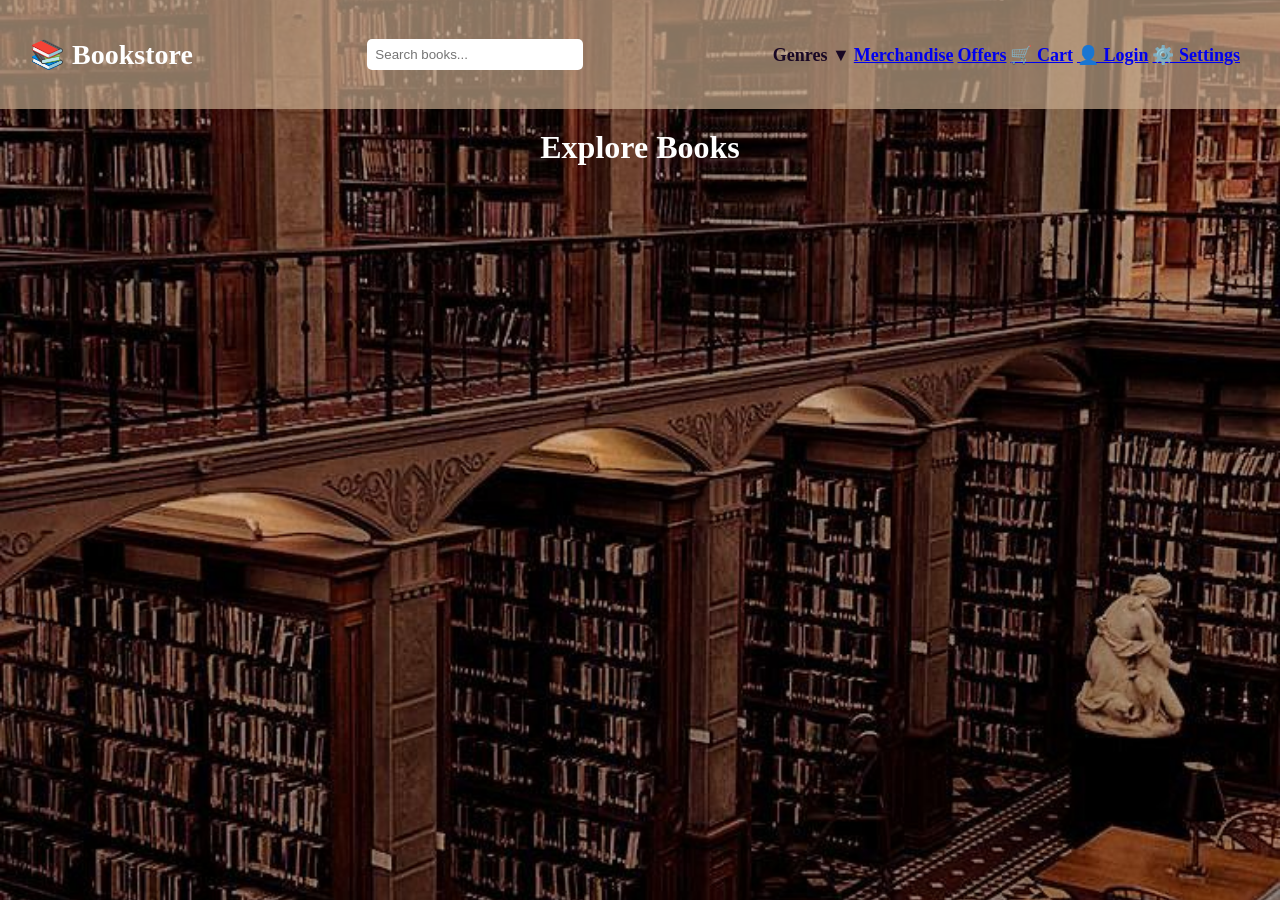
<file: frontend/index.html>
<!DOCTYPE html>
<html>

<head>
    <title>Bookstore</title>
    <link rel="stylesheet" href="style.css">
</head>

<body>

    <nav class="navbar">
        <h2>📚 Bookstore</h2>
        <input type="text" id="searchInput" placeholder="Search books..." />
        <div class="menu">
            <div class="dropdown">
    <span>Genres ▼</span>
    <div class="dropdown-content">
        <a href="#" onclick="filterGenre('Fantasy')">Fantasy</a>
        <a href="#" onclick="filterGenre('Biography')">Biography</a>
        <a href="#" onclick="filterGenre('selfhelp')">selfhelp</a>
        <a href="#" onclick="filterGenre('All')">All</a>
    </div>
</div>
            <a href="merchandise.html">Merchandise</a>
            <a href="offers.html">Offers</a>
            <a href="cart.html">🛒 Cart</a>
           <a href="login.html">👤 Login</a>
           <a href="settings.html">⚙️ Settings</a>
           <span id="nicknameDisplay"></span>
           <button onclick="logout()" class="logout-btn">Logout</button>
        </div>
    </nav>

    <h1>Explore Books</h1>

    <div id="books-container"></div>
    <div id="cart-section" style="display:none;">
    <h2>Your Cart 🛒</h2>
    <div id="cart-items"></div>
    <h3 id="total"></h3>
</div>

    <script src="script.js"></script>

</body>

</html>
</file>
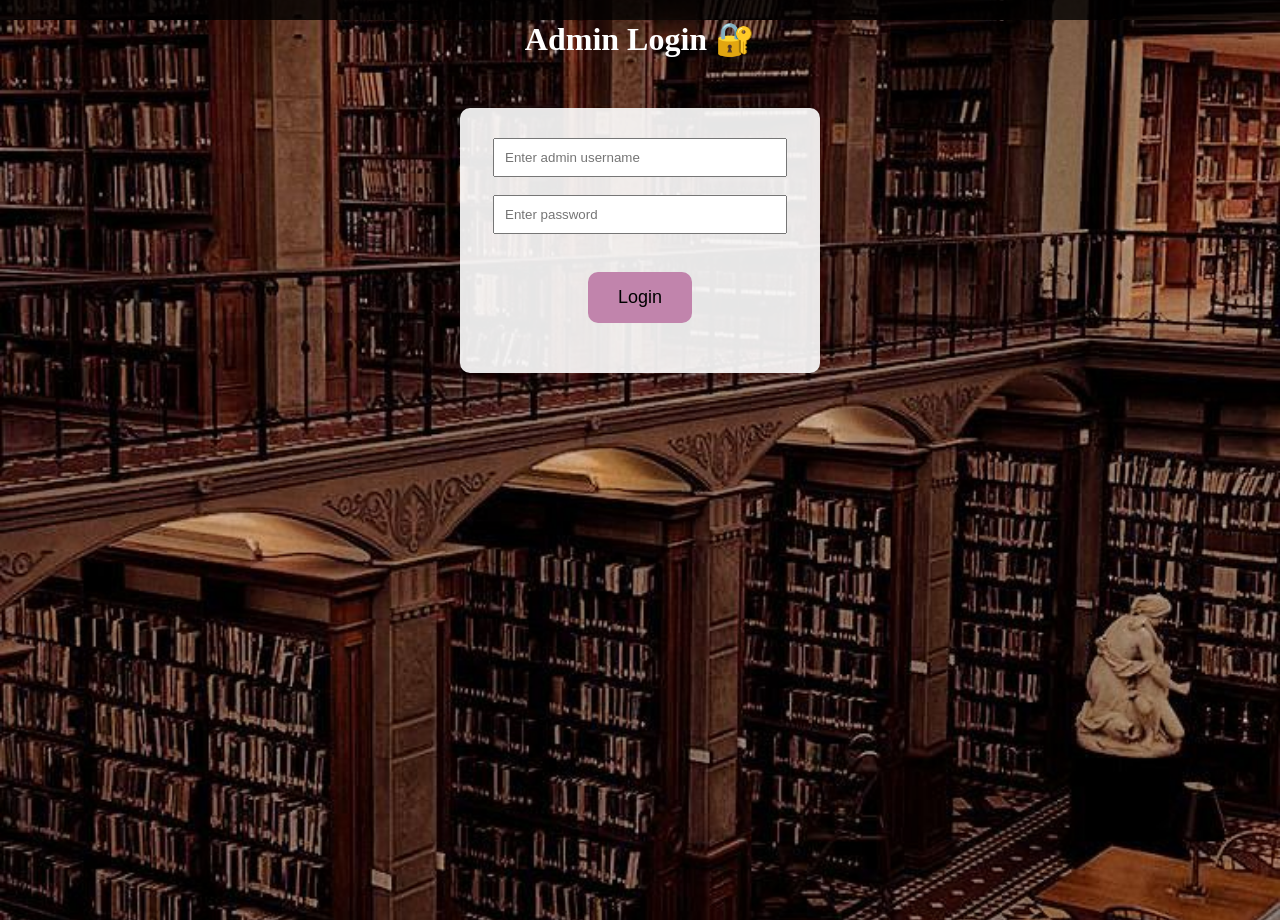
<file: frontend/admin-login.html>
<!DOCTYPE html>
<html>

<head>
    <title>Admin Login</title>
    <link rel="stylesheet" href="style.css">
</head>

<body>

    <h1>Admin Login 🔐</h1>

    <div class="login-box">
        <input type="text" id="adminUsername" placeholder="Enter admin username"><br><br>
        <input type="password" id="adminPassword" placeholder="Enter password"><br><br>
        <button onclick="adminLogin()">Login</button>
    </div>

    <script src="admin-login.js"></script>

</body>

</html>
</file>
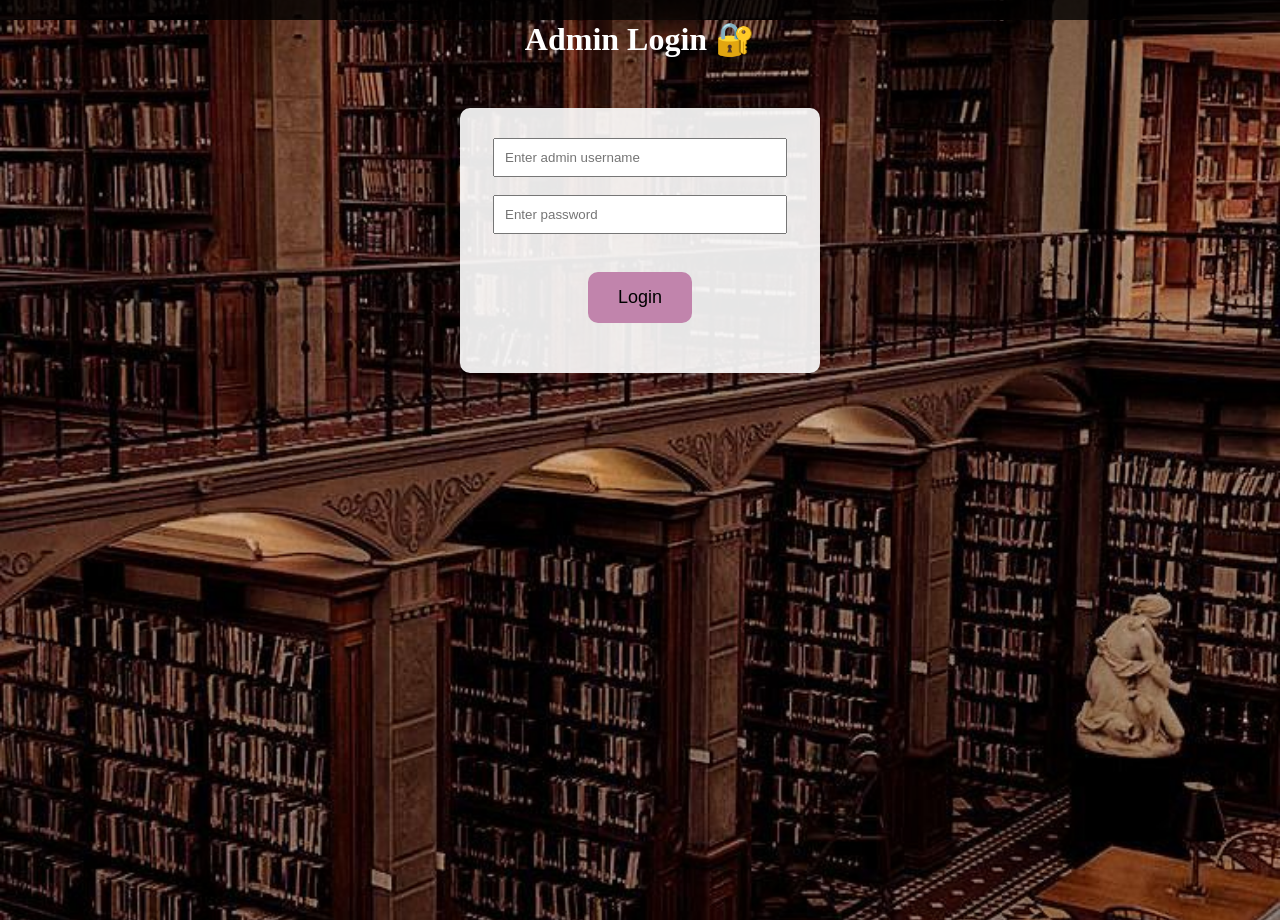
<file: frontend/admin.html>
<!DOCTYPE html>
<html>

<head>
    <title>Admin Dashboard</title>
    <link rel="stylesheet" href="style.css">
</head>

<body>

    <h1>Admin Dashboard 📊</h1>
    <button class="logout-btn" onclick="adminLogout()">Logout</button>

    <div class="admin-summary">
        <div class="summary-box">
            <h3>Total Users</h3>
            <p id="totalUsers"></p>
        </div>

        <div class="summary-box">
            <h3>Total Orders</h3>
            <p id="totalOrders"></p>
        </div>

        <div class="summary-box">
            <h3>Total Books in Stock</h3>
            <p id="totalStock"></p>
        </div>

        <div class="summary-box">
            <h3>Total Books Sold</h3>
            <p id="totalSold"></p>
        </div>
    </div>

    <h2>Users Table</h2>
    <div id="usersTable"></div>

    <h2>Books Table</h2>
    <div id="booksTable"></div>

    <h2>Orders Table</h2>
    <div id="ordersTable"></div>

    <h2>Order Items Table</h2>
    <div id="orderItemsTable"></div>

    <script src="admin.js"></script>

</body>

</html>
</file>
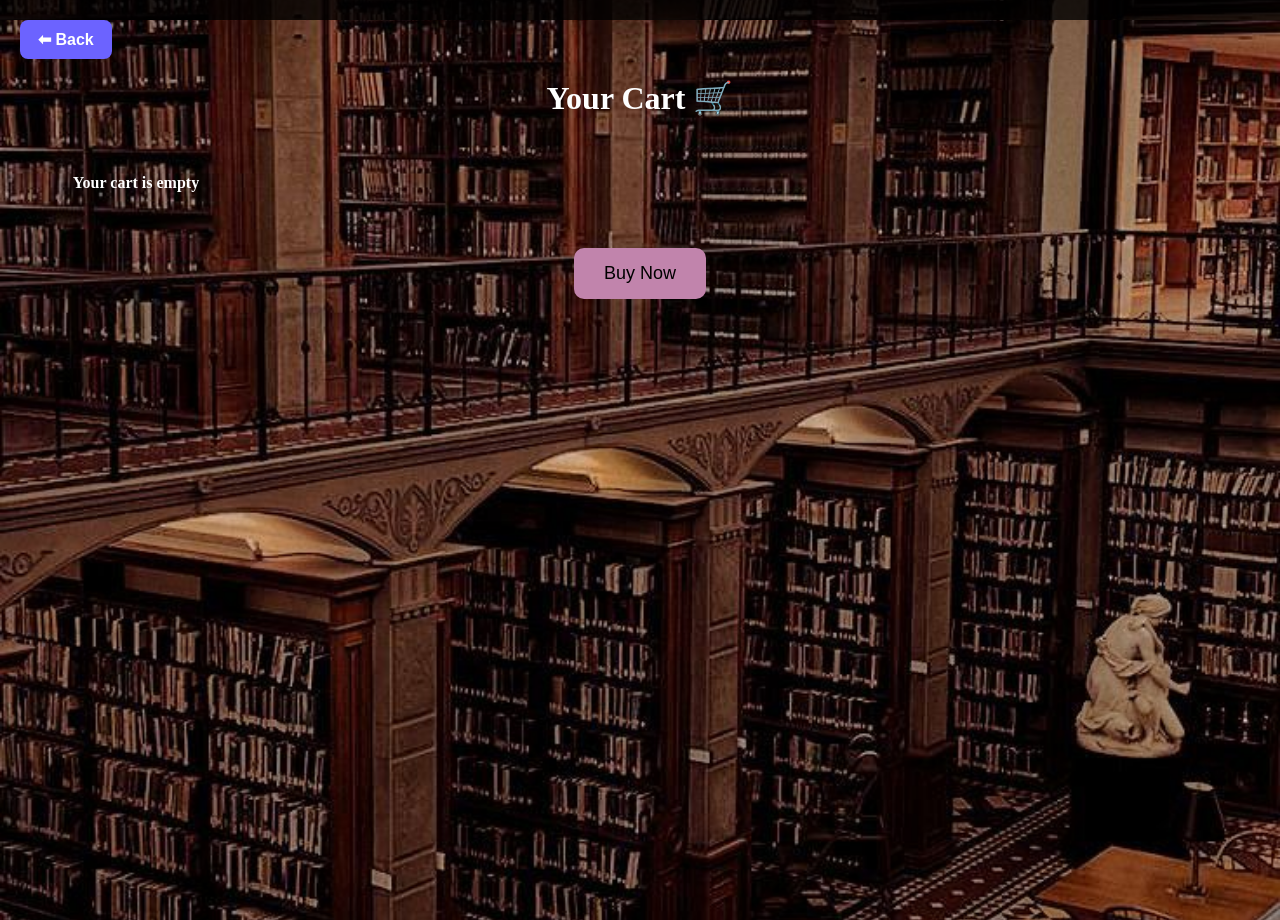
<file: frontend/cart.html>
<!DOCTYPE html>
<html>

<head>
    <title>Cart</title>
    <link rel="stylesheet" href="style.css">
</head>

<body>

    <!-- Back Button -->
    <button class="back-btn" onclick="goBack()">⬅ Back</button>

    <h1>Your Cart 🛒</h1>

    <div id="cart-items" class="books-grid"></div>

    <h2 id="total"></h2>

    <button class="buy-btn" onclick="buyNow()">Buy Now</button>

    <script src="cart.js"></script>
    <script src="common.js"></script>

</body>

</html>
</file>
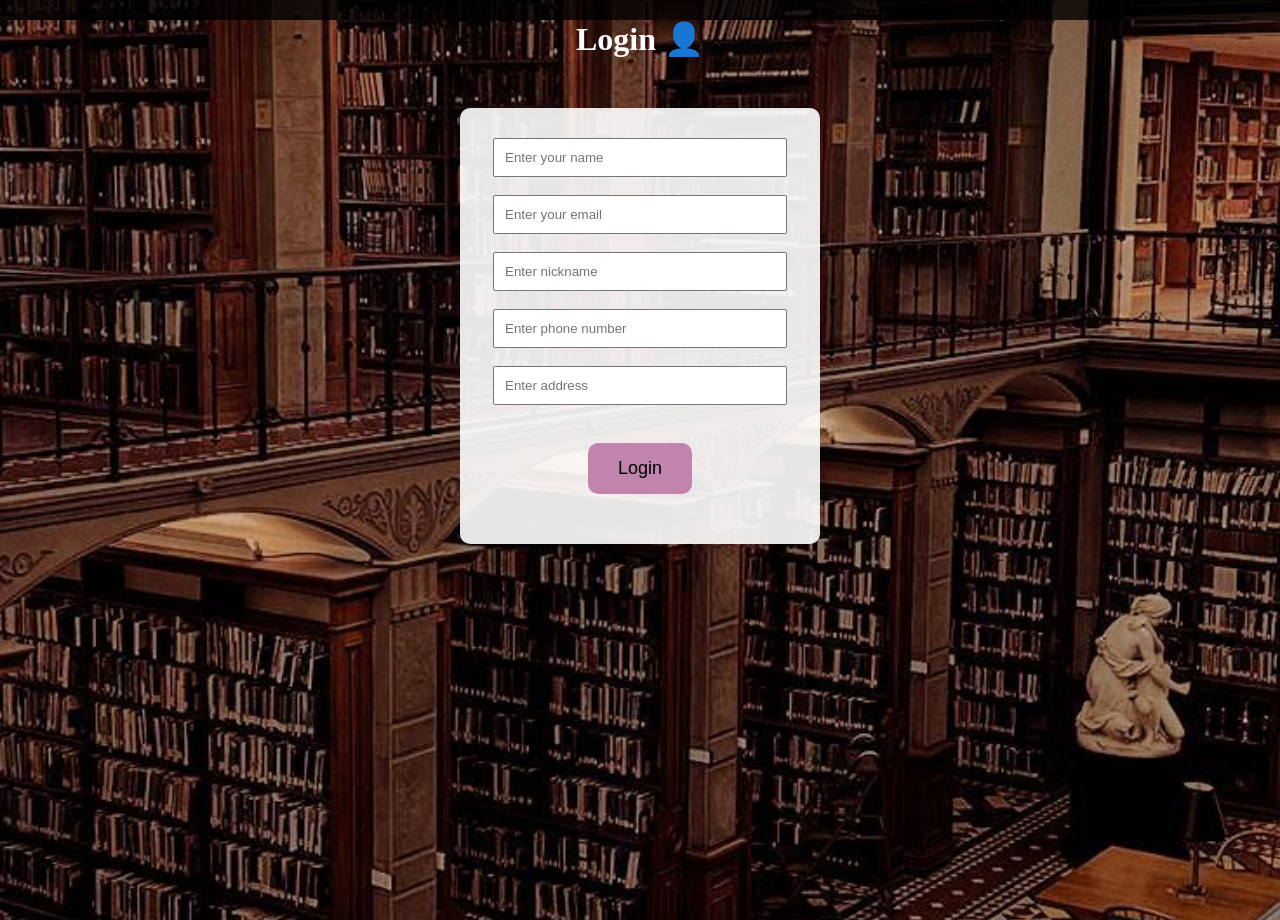
<file: frontend/login.html>
<!DOCTYPE html>
<html>

<head>
    <title>Login</title>
    <link rel="stylesheet" href="style.css">
</head>

<body>

    <h1>Login 👤</h1>

    <div class="login-box">
        <input type="text" id="name" placeholder="Enter your name"><br><br>

        <input type="email" id="email" placeholder="Enter your email"><br><br>

        <input type="text" id="nickname" placeholder="Enter nickname"><br><br>

        <input type="text" id="phone" placeholder="Enter phone number"><br><br>

        <input type="text" id="address" placeholder="Enter address"><br><br>

        <button onclick="login()">Login</button>
    </div>

    <script src="login.js"></script>

</body>

</html>
</file>
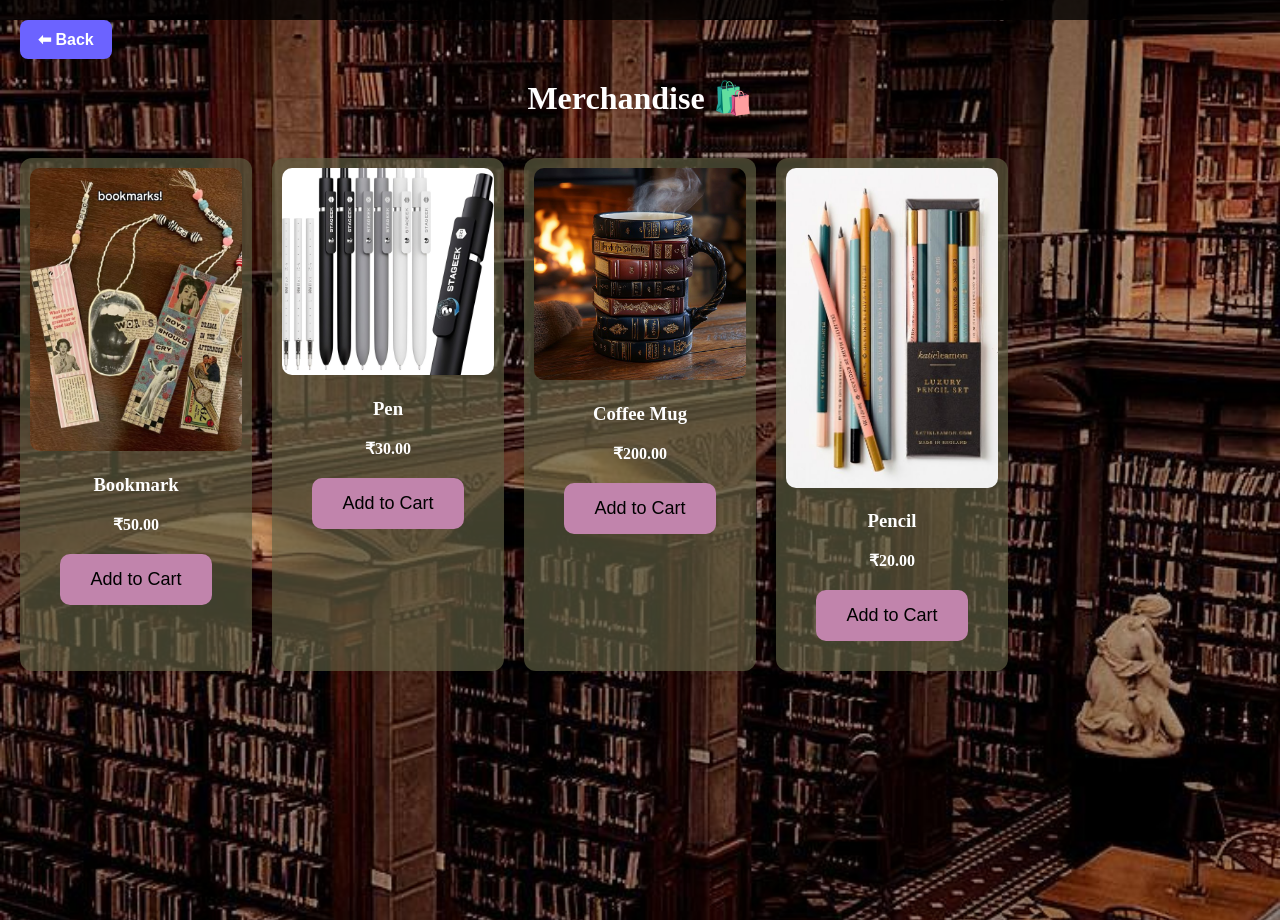
<file: frontend/merchandise.html>
<!DOCTYPE html>
<html>

<head>
    <title>Merchandise</title>
    <link rel="stylesheet" href="style.css">
</head>

<body>

    <button class="back-btn" onclick="goBack()">⬅ Back</button>

    <h1>Merchandise 🛍️</h1>

    <div id="merch-container" class="books-grid"></div>

    <script src="merch.js"></script>
    <script src="common.js"></script>

</body>

</html>
</file>
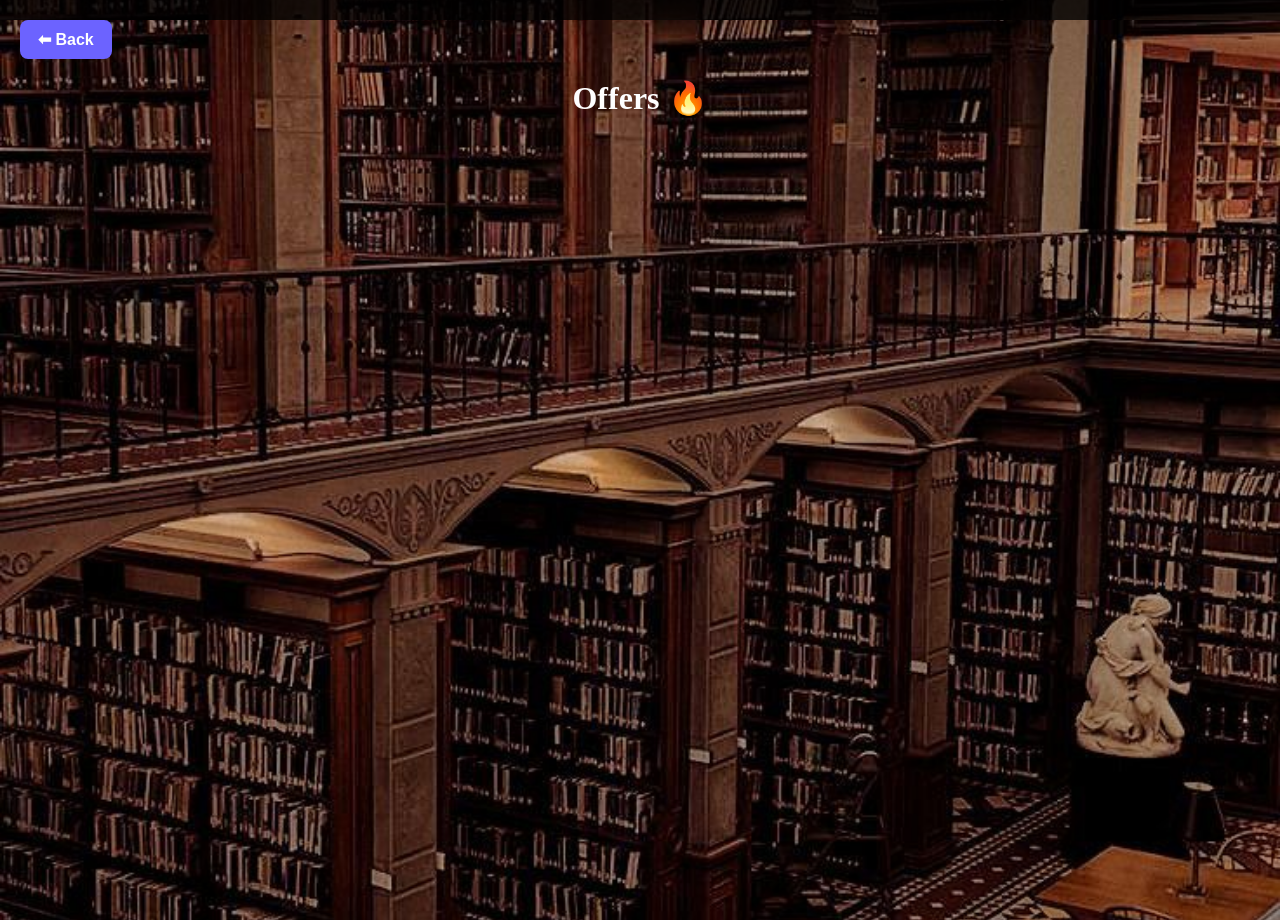
<file: frontend/offers.html>
<!DOCTYPE html>
<html>

<head>
    <title>Offers</title>
    <link rel="stylesheet" href="style.css">
</head>

<body>

    <button class="back-btn" onclick="goBack()">⬅ Back</button>

    <h1>Offers 🔥</h1>

    <div id="offers-container" class="books-grid"></div>

    <script src="offers.js"></script>
    <script src="common.js"></script>

</body>

</html>
</file>
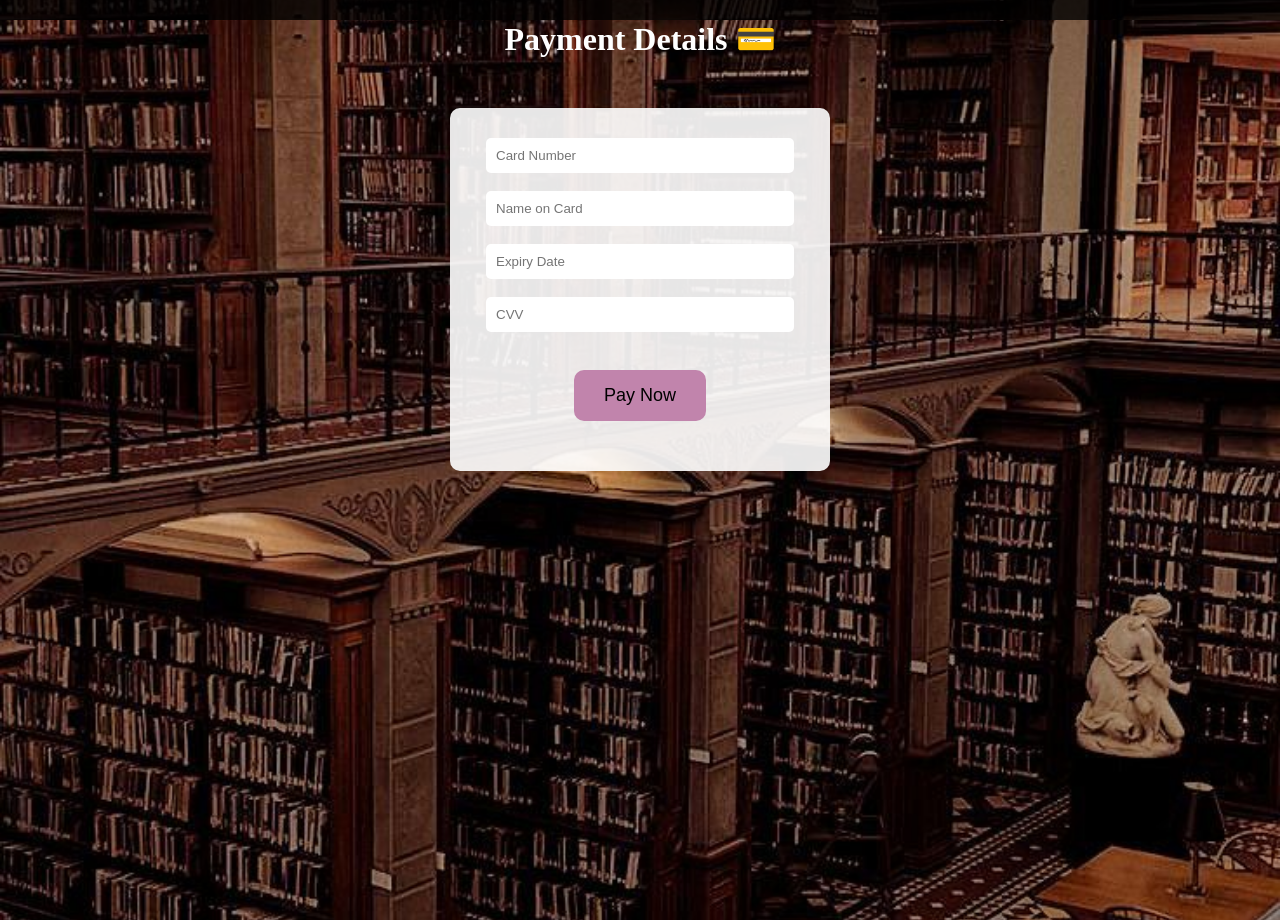
<file: frontend/payment.html>
<!DOCTYPE html>
<html>

<head>
    <title>Payment</title>
    <link rel="stylesheet" href="style.css">
</head>

<body>

    <h1>Payment Details 💳</h1>

    <div class="payment-box">
        <input type="text" id="cardNumber" placeholder="Card Number"><br><br>
        <input type="text" id="cardName" placeholder="Name on Card"><br><br>
        <input type="text" id="expiry" placeholder="Expiry Date"><br><br>
        <input type="text" id="cvv" placeholder="CVV"><br><br>

        <button onclick="payNow()">Pay Now</button>
    </div>

    <script src="payment.js"></script>

</body>

</html>
</file>
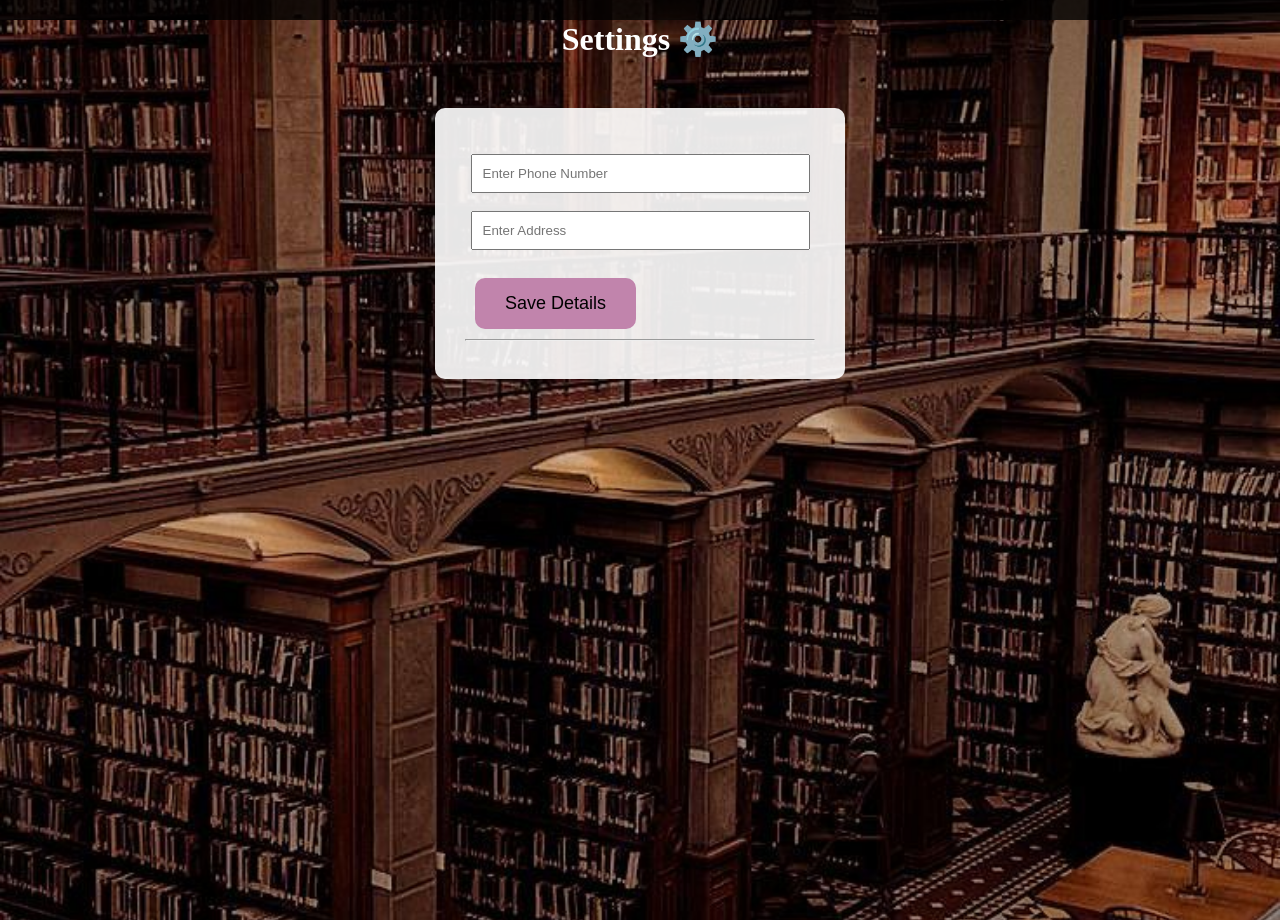
<file: frontend/settings.html>
<!DOCTYPE html>
<html>

<head>
    <title>Settings</title>
    <link rel="stylesheet" href="style.css">
</head>

<body>

    <h1>Settings ⚙️</h1>

    <div class="settings-box">
        <p id="name"></p>
        <p id="email"></p>

        <input type="text" id="phone" placeholder="Enter Phone Number"><br><br>
        <input type="text" id="address" placeholder="Enter Address"><br><br>

        <button onclick="saveDetails()">Save Details</button>

        <hr>
    </div>

    <script src="settings.js"></script>

</body>

</html>
</file>
<file: frontend/style.css>
html,body {
    font-weight: bold;
    margin: 0;
    height: 100vh;  /* full screen height */
    
    background-image: url('images/bg.jpg');
    background-size: cover;      /* VERY IMPORTANT */
    background-position: center; /* center image */
    background-repeat: no-repeat;
}
h1 {
    text-align: center;
    margin-top: 20px;
    color: white;
}
body::before {
    content: "";
    position: fixed;
    top: 0;
    left: 0;
    width: 100%;
    height: 100%;

    background: rgba(0, 0, 0, 0.8); /* 👈 adjust this */
    z-index: -1;
}

/* Navbar */
.navbar {
    display: flex;
    align-items: center;
    justify-content: space-between;
    background: #caae8fab;
    color: rgb(25, 8, 36);
    padding: 15px 30px;
}
.navbar h2 {
    font-size: 28px;   /* for Bookstore title */
}

.menu span, .menu a {
    font-size: 18px;   /* for menu items */
}
.navbar input {
    padding: 8px;
    border-radius: 5px;
    border: none;
    width: 200px;
}

.menu span {
    margin-left: 15px;
    cursor: pointer;
}

/* Center Heading */
h1 {
    text-align: center;
    margin-top: 20px;
}

/* Books container */
#books-container {
    display: grid;
    grid-template-columns: repeat(auto-fill, minmax(200px, 1fr));
    gap: 20px;
    padding: 20px;
}

/* Book card */
.book {
    background: rgba(96, 96, 67, 0.658);
    border-radius: 12px;
    padding: 10px;
    box-shadow: 0 4px 10px rgba(0,0,0,0.1);
    transition: 0.3s;
    text-align: center;
    color:white
}

.book:hover {
    transform: scale(1.05);
}

.book img {
    width: 100%;
    border-radius: 10px;
}

button {
    background: #c184ac;
    color: rgb(0, 0, 0);
    border: none;
    padding: 8px;
    border-radius: 5px;
    cursor: pointer;
}
.books-grid {
    display: grid;
    grid-template-columns: repeat(auto-fill, minmax(220px, 1fr));
    gap: 20px;
    padding: 20px;
}
#total {
    color: white;
    text-align: center;
    margin-top: 20px;
    font-size: 24px;
}
button {
    display: block;
    margin: 20px auto;   /* centers button */
    padding: 15px 30px;  /* makes it bigger */
    font-size: 18px;
    border-radius: 10px;
}
.payment-box {
    background: rgba(255,255,255,0.9);
    padding: 30px;
    width: 300px;
    margin: 50px auto;
    border-radius: 10px;
    text-align: center;
}

.payment-box input {
    width: 90%;
    padding: 10px;
}
.login-box {
    background: rgba(255,255,255,0.9);
    padding: 30px;
    width: 300px;
    margin: 50px auto;
    border-radius: 10px;
    text-align: center;
}

.login-box input {
    width: 90%;
    padding: 10px;
}
.settings-box {
    background: rgba(255,255,255,0.9);
    padding: 30px;
    width: 350px;
    margin: 50px auto;
    border-radius: 10px;
    text-align: center;
}

.settings-box input {
    width: 90%;
    padding: 10px;
}

.settings-box button {
    margin: 10px;
}
.book p span:first-child {
    margin-right: 10px;
}
.dropdown {
    position: relative;
    display: inline-block;
}

.dropdown-content {
    display: none;
    position: absolute;
    background: rgba(0,0,0,0.8);
    min-width: 150px;
    border-radius: 5px;
}

.dropdown-content a {
    color: white;
    padding: 10px;
    display: block;
    text-decoration: none;
}

.dropdown-content a:hover {
    background: rgba(255,255,255,0.2);
}

.dropdown:hover .dropdown-content {
    display: block;
}
.logout-btn {
    background-color: #e6bbbb;
    color: rgb(44, 30, 30);
    border: none;
    padding: 8px 15px;
    border-radius: 5px;
    cursor: pointer;
    margin-left: 10px;
}

.logout-btn:hover {
    background-color: #f3b5b5;
}
#nicknameDisplay {
    color: rgb(43, 13, 80);
    margin-left: 10px;
    font-weight: bold;
}
.payment-box {
    background: rgba(255, 255, 255, 0.9);
    padding: 30px;
    width: 320px;
    margin: 50px auto;
    border-radius: 10px;
    text-align: center;
}

.payment-box input {
    width: 90%;
    padding: 10px;
    border-radius: 5px;
    border: none;
}
.admin-summary {
    display: grid;
    grid-template-columns: repeat(auto-fit, minmax(220px, 1fr));
    gap: 20px;
    padding: 20px;
}

.summary-box {
    background: rgba(255,255,255,0.9);
    padding: 20px;
    border-radius: 12px;
    text-align: center;
}

table {
    width: 90%;
    margin: 20px auto;
    border-collapse: collapse;
    background: rgba(255,255,255,0.9);
}

th, td {
    padding: 10px;
    text-align: center;
    border: 1px solid #999;
}

h2 {
    text-align: center;
    color: white;
}
.back-btn {
    background: #6c63ff;
    color: white;
    border: none;
    padding: 10px 18px;
    border-radius: 8px;
    cursor: pointer;
    margin: 20px;
    font-size: 16px;
    font-weight: bold;
}

.back-btn:hover {
    background: #574fd6;
}
</file>
